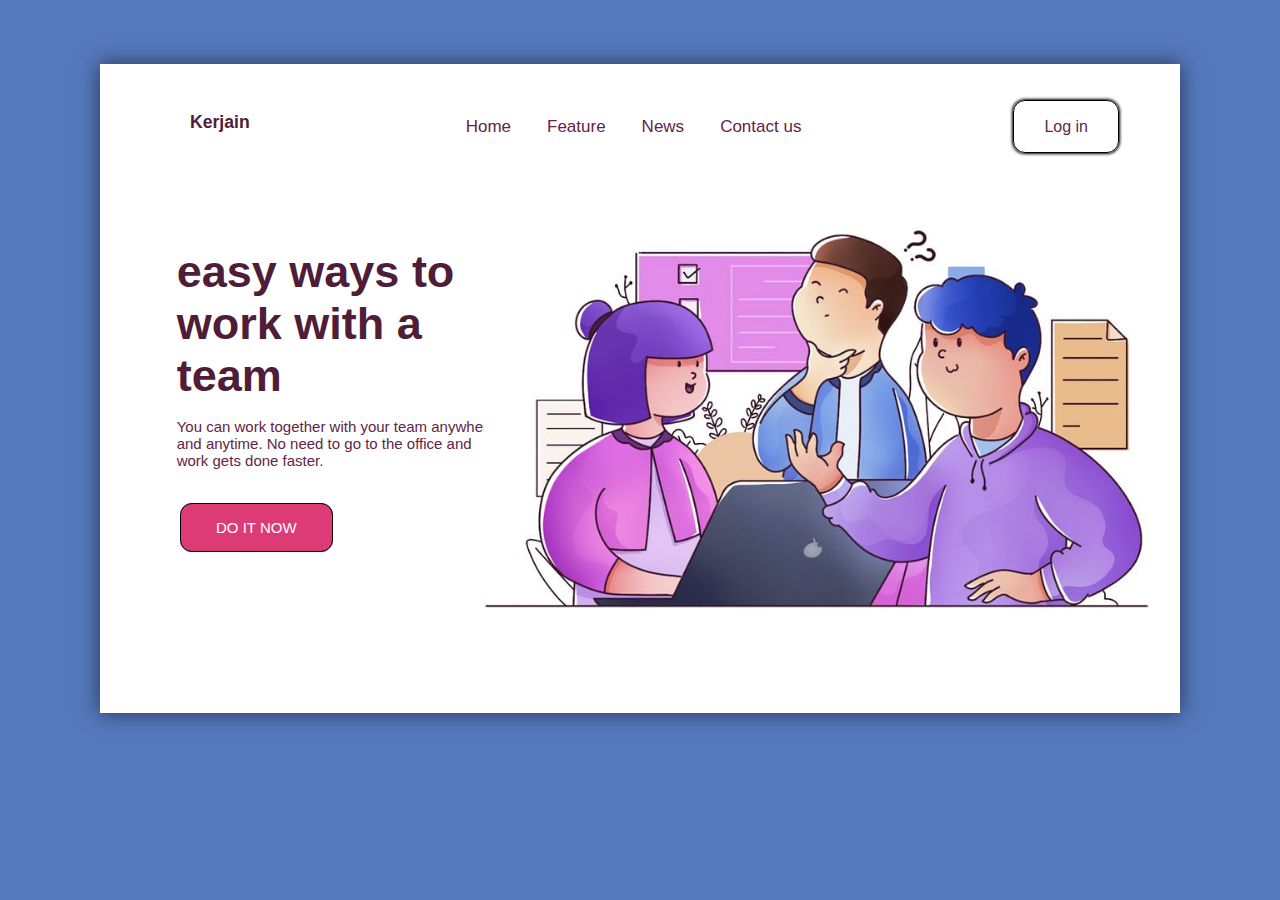
<file: index.html>
<!DOCTYPE html>
<html>
    <head>
        <meta charset="UTF-8">
        <title>Pagina Principal</title>
        <link rel="stylesheet" href="./style.css">
        </head>
    <body>
        <main>
            <div class="header">
                <div class="logo">
                    <p>Kerjain</p>
                </div>
                <div class="menu">
                    <a href="#">Home</a>
                    <a href="#">Feature</a>
                    <a href="#">News</a>
                    <a href="#">Contact us</a>
                </div>
                <div class="login">
                    <a id="login" href="#">Log in</a>
                </div>
            </div>
        
            <div class="corpo">
                <div class="img">
                    <h1 id="slogan">easy ways to work with a team</h1>
                    <p id="frase">You can work together with your team anywhere and anytime. No need to go to the office and work gets done faster.</p>
                    <div class="botao"><a id="botao" href="#"> DO IT NOW</a>
                    </div>
                </div>
                <div class="img1"><img src="Imagem2.png" width="100%"></div>
            </div>
        </main>
    </body>
</html>
</file>
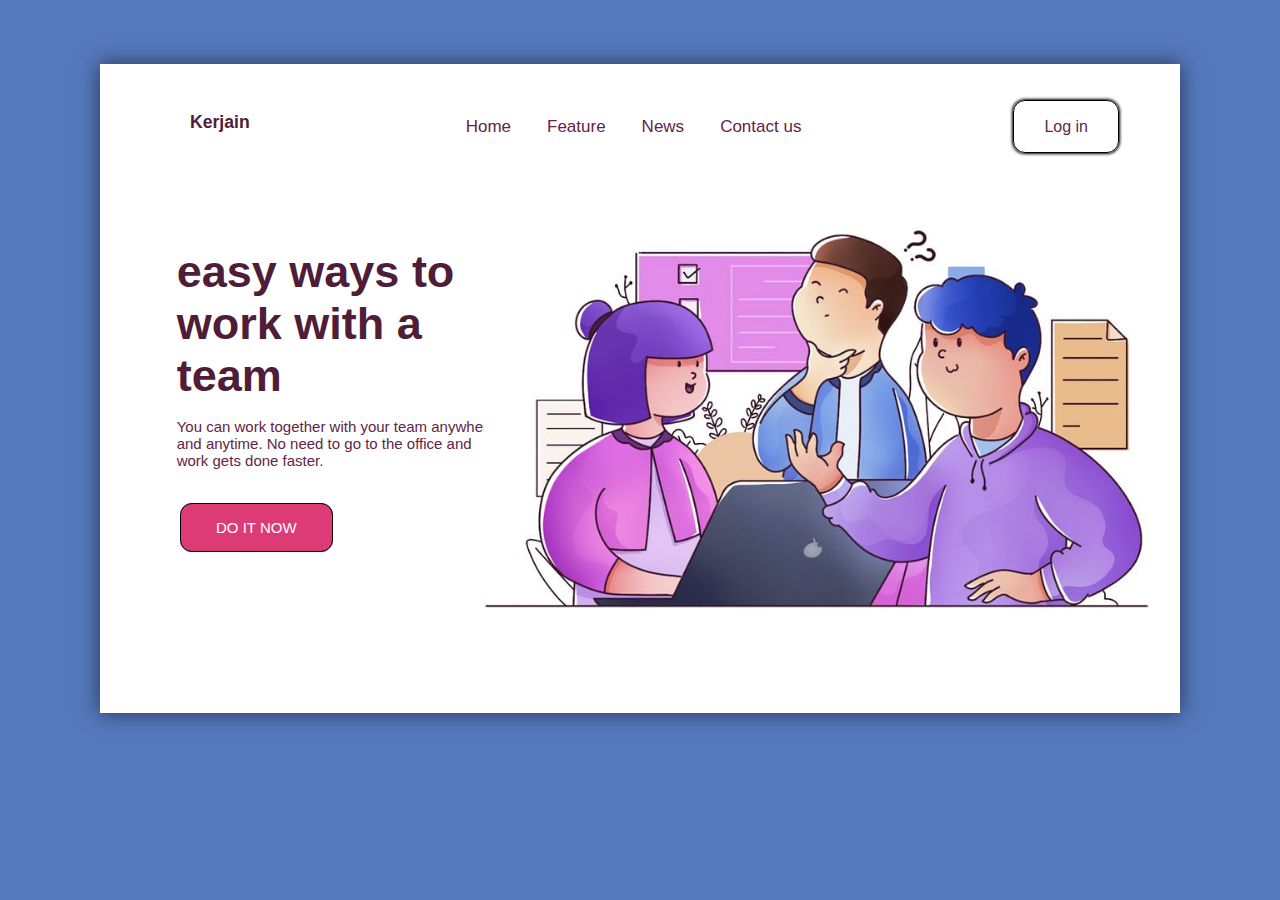
<file: Src/index.html>
<!DOCTYPE html>
<html>
    <head>
        <meta charset="UTF-8">
        <title>Pagina Principal</title>
        <link rel="stylesheet" href="./style.css">
        </head>
    <body>
        <main>
            <div class="header">
                <div class="logo">
                    <p>Kerjain</p>
                </div>
                <div class="menu">
                    <a href="#">Home</a>
                    <a href="#">Feature</a>
                    <a href="#">News</a>
                    <a href="#">Contact us</a>
                </div>
                <div class="login">
                    <a id="login" href="#">Log in</a>
                </div>
            </div>
        
            <div class="corpo">
                <div class="img">
                    <h1 id="slogan">easy ways to work with a team</h1>
                    <p id="frase">You can work together with your team anywhere and anytime. No need to go to the office and work gets done faster.</p>
                    <div class="botao"><a id="botao" href="#"> DO IT NOW</a>
                    </div>
                </div>
                <div class="img1"><img src="../Imagens/Imagem2.png" width="100%"></div>
            </div>
        </main>
    </body>
</html>
</file>
<file: style.css>
body {
    background-color: rgb(86, 121, 189);
    margin: 5% 3% 5% 3%;
}

main {
    background-color: white;
    border-top: 30px solid white;
    border-left: 50px solid white;
    border-bottom: 100px solid white;
    border-right: 30px solid white;
    box-shadow: 0em 0em 20px 1px rgb(44, 57, 95);
    width: fit-content;
    width: 1000px;
    margin: auto;
}

.header {
    
    display: flex;
    align-items: center;
    
}

.logo {
    
    padding: 0% 3% 1% 4%;
    font-size: 110%;
    font-weight: 900;
    color: rgb(80, 29, 56);
    font-family: 'Franklin Gothic Medium', 'Arial Narrow', Arial, sans-serif;
}

.menu {
    
    margin-left: 170px;
}

.login {
    color: rgb(80, 29, 56);
    margin-left: 180px;
}

a {
    text-decoration: none;
    color: rgb(100, 36, 70);
    font-family: 'Franklin Gothic Medium', 'Arial Narrow', Arial, sans-serif;
    margin: 16px;
    font-size: 17px;
}

a:hover {
    text-decoration: underline;
    font-weight: bold;
}

.corpo {
    display: flex;
    background-color: white;
    align-items: center;
    font-family: 'Franklin Gothic Medium', 'Arial Narrow', Arial, sans-serif;
}

.img {
    width: 400px;
    height: 400px;
    padding-top: 30px;
    
}

img{
    padding-top: 10%;  
   
}

#slogan {
    padding-left: 8%;
    margin-top: 45px;
    color: rgb(80, 29, 56);
    width: 300px;
    font-size: 45px;
    
}

#frase {
    width: 320px;
    font-size: 15px;
    color: rgb(100, 36, 70);
    padding-left: 8%;
    margin-top: -15px;
    
}

.botao {
    margin-top: 50px;
}

#botao {
    border: 1px solid black;
    font-size: 15px;
    color: white;
    background-color: rgb(221, 59, 118);
    padding: 15px 35px 15px 35px;
    margin-left: 30px;
    border-radius: 12px;
    
    
}
#botao:hover{
    text-decoration: none;
    font-weight:unset;
    background-color: rgba(209, 11, 84, 0.918);
    box-shadow: inset 0rem 0em 7px 3px rgb(141, 40, 77);
}

#login {
    font-size: 16px;
    padding: 17px 30px 17px 30px;
    border: 1px solid black;
    border-radius: 12px;
    box-shadow: 0em 0em 3px 1px black;
}

#login:hover {
    text-decoration: none;
    font-weight:unset;
    box-shadow: inset 0em 0em 5px 2px rgb(221, 59, 118);
}
</file>
<file: Src/style.css>
body {
    background-color: rgb(86, 121, 189);
    margin: 5% 3% 5% 3%;
}

main {
    background-color: white;
    border-top: 30px solid white;
    border-left: 50px solid white;
    border-bottom: 100px solid white;
    border-right: 30px solid white;
    box-shadow: 0em 0em 20px 1px rgb(44, 57, 95);
    width: fit-content;
    width: 1000px;
    margin: auto;
}

.header {
    
    display: flex;
    align-items: center;
    
}

.logo {
    
    padding: 0% 3% 1% 4%;
    font-size: 110%;
    font-weight: 900;
    color: rgb(80, 29, 56);
    font-family: 'Franklin Gothic Medium', 'Arial Narrow', Arial, sans-serif;
}

.menu {
    
    margin-left: 170px;
}

.login {
    color: rgb(80, 29, 56);
    margin-left: 180px;
}

a {
    text-decoration: none;
    color: rgb(100, 36, 70);
    font-family: 'Franklin Gothic Medium', 'Arial Narrow', Arial, sans-serif;
    margin: 16px;
    font-size: 17px;
}

a:hover {
    text-decoration: underline;
    font-weight: bold;
}

.corpo {
    display: flex;
    background-color: white;
    align-items: center;
    font-family: 'Franklin Gothic Medium', 'Arial Narrow', Arial, sans-serif;
}

.img {
    width: 400px;
    height: 400px;
    padding-top: 30px;
    
}

img{
    padding-top: 10%;  
   
}

#slogan {
    padding-left: 8%;
    margin-top: 45px;
    color: rgb(80, 29, 56);
    width: 300px;
    font-size: 45px;
    
}

#frase {
    width: 320px;
    font-size: 15px;
    color: rgb(100, 36, 70);
    padding-left: 8%;
    margin-top: -15px;
    
}

.botao {
    margin-top: 50px;
}

#botao {
    border: 1px solid black;
    font-size: 15px;
    color: white;
    background-color: rgb(221, 59, 118);
    padding: 15px 35px 15px 35px;
    margin-left: 30px;
    border-radius: 12px;
    
    
}
#botao:hover{
    text-decoration: none;
    font-weight:unset;
    background-color: rgba(209, 11, 84, 0.918);
    box-shadow: inset 0rem 0em 7px 3px rgb(141, 40, 77);
}

#login {
    font-size: 16px;
    padding: 17px 30px 17px 30px;
    border: 1px solid black;
    border-radius: 12px;
    box-shadow: 0em 0em 3px 1px black;
}

#login:hover {
    text-decoration: none;
    font-weight:unset;
    box-shadow: inset 0em 0em 5px 2px rgb(221, 59, 118);
}
</file>
